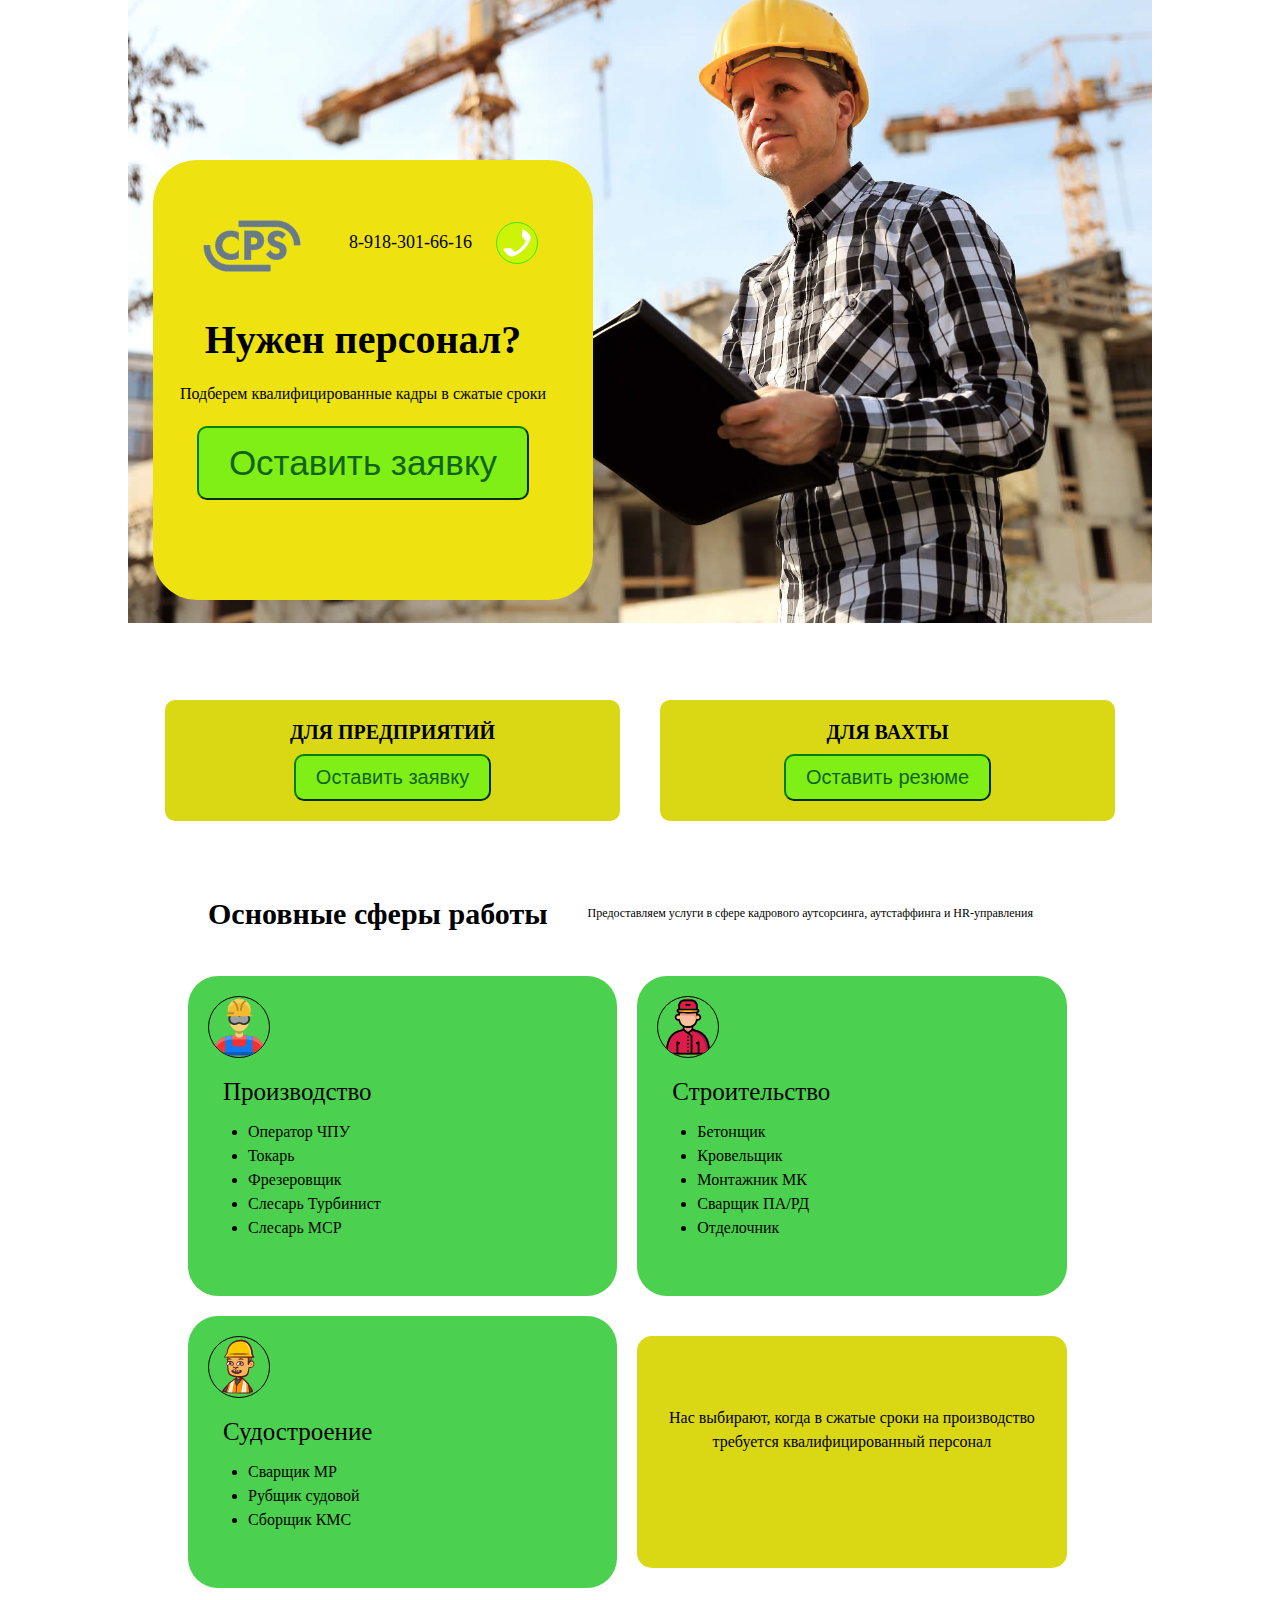
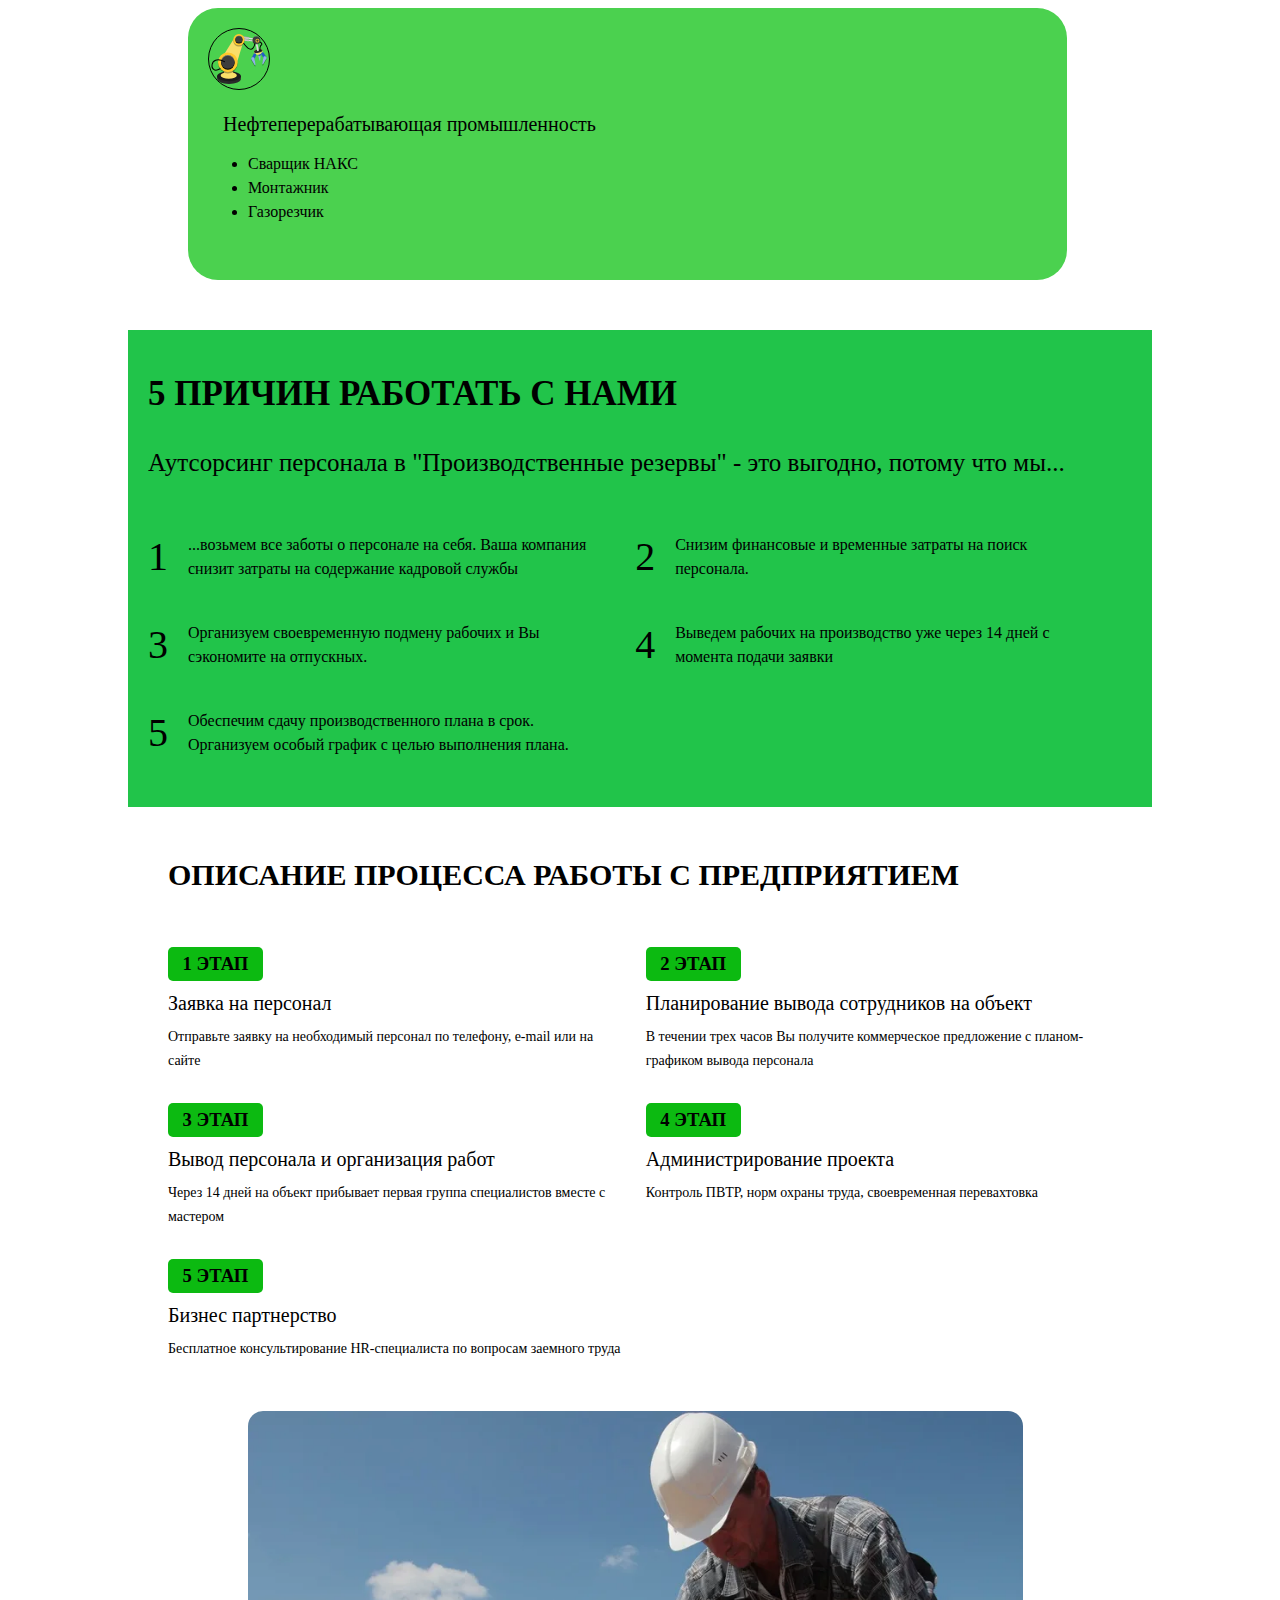
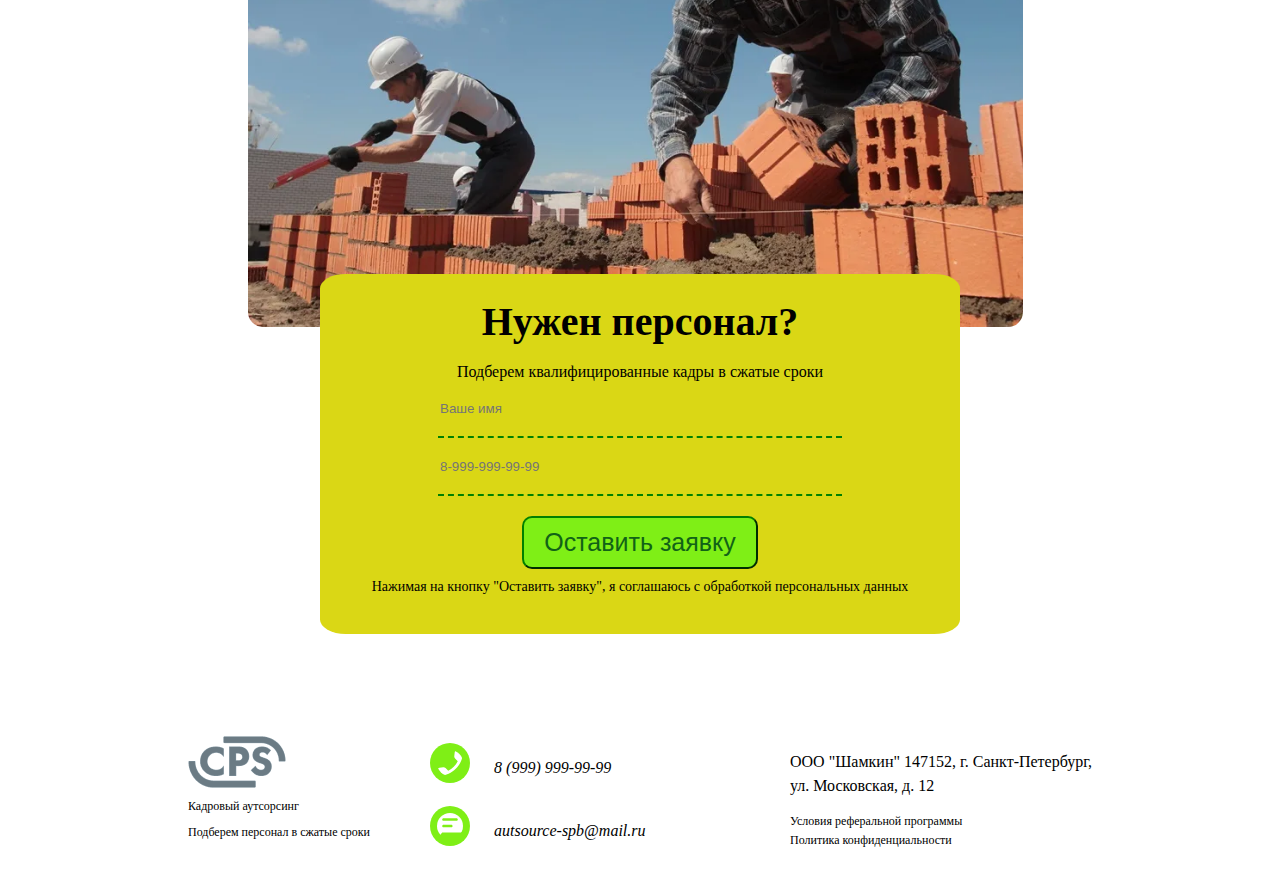
<file: index.html>
<!DOCTYPE html>
<html lang="en">
<head>
    <meta charset="UTF-8">
    <meta name="viewport" content="width=device-width, initial-scale=1.0">
    <link rel="stylesheet" href="style.css">
    <title>Autsourse</title>
</head>
<body>
   <header class="header header_style_375px">
        <nav class="header__navbar navbar navbar_bg_768px">
            <div class="navbar__preview">
                <div class="navbar__preview-card preview-card navbar__preview-card_size_768px" >
                    <div class="preview-card__header-info preview-card__header-info_wide_320px">
                        <img class="preview-card__logo" src="img/Logo.png" alt="logo">
                        <div class="preview-card__phone">
                            <a class="preview-card__phone-link">
                                <span class="preview-card__phone-number preview-card__phone-number_hidden_320px preview-card__phone-number_active_768px">8-918-301-66-16</span>
                                <img class="preview-card__phone-image" src="img/call.svg" alt="Контактный елефон">
                            </a>                            
                            
                        </div>
                    </div>
                    <div class="navbar__preview-container navbar__preview-container_wide_768px"><img class="navbar__preview-image navbar__preview-image_wide_768px" src="img/promo.jpg" width="320px" height="auto" alt="Нужен персонал?"></div>
                    <div class="preview-card__main-info preview-card__main-info_wide_320px preview-card__main-info_style_320px">
                        <h1 class="preview-card__title preview-card__title_wide_320px preview-card__title_style_320px preview-card__title_style_768px">Нужен персонал?</h1>    
                        <p class="preview-card__paragraph preview-card__paragraph_wide_320px preview-card__paragraph_style_320px">Подберем квалифицированные кадры в сжатые сроки</p>
                        <button class="preview-card__request-button preview-card__request-button_wide_320px preview-card__request-button_style_320px preview-card__request-button_style_1024px">Оставить заявку</button>
                    </div>
                </div>
            </div>
            <div class="navbar__users navbar__users_wide_320px navbar__users_wide_768px">
                <div class="navbar__users-container navbar__users-container_wide_320px navbar__users-container_style_320px navbar__users-container_wide_768px">
                    <h2 class="navbar__users-title navbar__users-title_style_320px">ДЛЯ ПРЕДПРИЯТИЙ</h2>
                    <button class="navbar__users-request-button navbar__users-request-button_320px">Оставить заявку</button>
                </div>
                <div class="navbar__users-container navbar__users-container_wide_320px navbar__users-container_style_320px  navbar__users-container_wide_768px">
                    <h2 class="navbar__users-title navbar__users-title_style_320px">ДЛЯ ВАХТЫ</h2>
                    <button class="navbar__users-request-button navbar__users-request-button_320px">Оставить резюме</button>
                </div>
            </div>
        </nav>  
   </header> 
   <main class="page">
        <section class="areas-of-work areas-of-work__wide_320px areas-of-work__wide_768px">
            <div class="areas-of-work__container-title areas-of-work__container-title_wide_768px">
                <h2 class="areas-of-work__title areas-of-work__title_style_320px">Основные сферы работы</h2>
                <p class="areas-of-work__paragraph areas-of-work__paragraph_style_320px">Предоставляем услуги в сфере кадрового аутсорсинга, аутстаффинга и HR-управления</p>
            </div>
            <div class="areas-of-work__area-list areas-of-work__area-list_style_768px">
                <div class="areas-of-work__area-item areas-of-work__area-item_style_320px">
                    <img class="areas-of-work__image" src="img/builder.svg" width="60px" height="60px" alt="производство">
                    <p class="areas-of-work__profession-title areas-of-work__profession-title_style_320px">Производство</p>
                    <ul class="areas-of-work__profession-list areas-of-work__profession-list__style_320px areas-of-work__profession-list_grid_1">
                        <li class="areas-of-work__profession-item">Оператор ЧПУ</li>
                        <li class="areas-of-work__profession-item">Токарь</li>
                        <li class="areas-of-work__profession-item">Фрезеровщик</li>
                        <li class="areas-of-work__profession-item">Слесарь Турбинист</li>
                        <li class="areas-of-work__profession-item">Слесарь МСР</li>
                    </ul>
                </div>
                <div class="areas-of-work__area-item areas-of-work__area-item_style_320px areas-of-work__profession-list_grid_2">
                    <img class="areas-of-work__image" src="img/builder2.svg" width="60px" height="60px" alt="Строительство">
                    <p class="areas-of-work__profession-title areas-of-work__profession-title_style_320px">Строительство</p>
                    <ul class="areas-of-work__profession-list areas-of-work__profession-list__style_320px">
                        <li class="areas-of-work__profession-item">Бетонщик</li>
                        <li class="areas-of-work__profession-item">Кровельщик</li>
                        <li class="areas-of-work__profession-item">Монтажник МК</li>
                        <li class="areas-of-work__profession-item">Сварщик ПА/РД</li>
                        <li class="areas-of-work__profession-item">Отделочник</li>
                    </ul>
                </div>
                <div class="areas-of-work__area-item areas-of-work__area-item_style_320px areas-of-work__profession-list_grid_3">
                    <img class="areas-of-work__image" src="img/builder3.svg" width="60px" height="60px" alt="Судостроение">
                    <p class="areas-of-work__profession-title areas-of-work__profession-title_style_320px">Судостроение</p>
                    <ul class="areas-of-work__profession-list areas-of-work__profession-list__style_320px">
                        <li class="areas-of-work__profession-item">Сварщик МР</li>
                        <li class="areas-of-work__profession-item">Рубщик судовой</li>
                        <li class="areas-of-work__profession-item">Сборщик КМС</li>
                    </ul>
                </div>
                <div class="areas-of-work__about-us areas-of-work__about-us_style_320px areas-of-work__about-us_style_768px areas-of-work__profession-list_grid_4">
                    <p class="areas-of-work__paragraph-about-us areas-of-work__paragraph-about-us_style_768px">Нас выбирают, когда в сжатые сроки на производство требуется квалифицированный персонал</p>
                </div>
                <div class="areas-of-work__area-item areas-of-work__area-item_style_320px areas-of-work__profession-list_grid_5">
                    <img class="areas-of-work__image" src="img/mex.svg" width="60px" height="60px" alt="Нефтеперерабатывающая промышленность">
                    <p class="areas-of-work__profession-title areas-of-work__profession-title_style_320px areas-of-work__profession-title_style_320px_size_s">Нефтеперерабатывающая промышленность</p>
                    <ul class="areas-of-work__profession-list areas-of-work__profession-list__style_320px">
                        <li class="areas-of-work__profession-item">Сварщик НАКС</li>
                        <li class="areas-of-work__profession-item">Монтажник</li>
                        <li class="areas-of-work__profession-item">Газорезчик</li>
                    </ul>
                </div>
            </div>
        </section>
        <section class="work-with-us work-with-us_style_320px work-with-us_style_768px">
         <h2 class="work-with-us__title work-with-us__title_style_320px work-with-us__title_style_768px">5 ПРИЧИН РАБОТАТЬ С НАМИ</h2>
         <p class="work-with-us__paragraph work-with-us__paragraph_style_320px work-with-us__paragraph_style_768px">Аутсорсинг персонала в "Производственные резервы" - это выгодно, потому что мы...</p>  
         <ul class="work-with-us__list work-with-us__list_style_320px work-with-us__list_style_768px">
            <li class="work-with-us__item work-with-us__item_style_320px">
                <div class="work-with-us__item-number work-with-us__item-number_style_320px">1</div>
                <div class="work-with-us__item-text">...возьмем все заботы о персонале на себя. Ваша компания снизит затраты на содержание кадровой службы</div>
            </li>
            <li class="work-with-us__item work-with-us__item_style_320px">
                <div class="work-with-us__item-number work-with-us__item-number_style_320px">2</div>
                <div class="work-with-us__item-text">Снизим финансовые и временные затраты на поиск персонала.</div>
            </li>
            <li class="work-with-us__item work-with-us__item_style_320px">
                <div class="work-with-us__item-number work-with-us__item-number_style_320px">3</div>
                <div class="work-with-us__item-text">Организуем своевременную подмену рабочих и Вы сэкономите на отпускных.</div>
            </li>
            <li class="work-with-us__item work-with-us__item_style_320px">
                <div class="work-with-us__item-number work-with-us__item-number_style_320px">4</div>
                <div class="work-with-us__item-text">Выведем рабочих на производство уже через 14 дней с момента подачи заявки</div>
            </li>
            <li class="work-with-us__item work-with-us__item_style_320px">
                <div class="work-with-us__item-number work-with-us__item-number_style_320px">5</div>
                <div class="work-with-us__item-text">Обеспечим сдачу производственного плана в срок. Организуем особый график с целью выполнения плана.</div>
            </li>
         </ul> 
        </section>
        <section class="description-process-work description-process-work_wide_768px">
            <h2 class="description-process-work__main-title description-process-work__main-title_style_768px">ОПИСАНИЕ ПРОЦЕССА РАБОТЫ С ПРЕДПРИЯТИЕМ</h2>
            <ul class="description-process-work__list description-process-work__list_style_320px description-process-work__list_style_768px">
                <li class="description-process-work__item description-process-work__item_style_320px">
                    <h3 class="description-process-work__title description-process-work__title_style_320px">1 ЭТАП</h3>
                    <p class="description-process-work__stage description-process-work__stage_style_320px">Заявка на персонал</p>
                    <p class="description-process-work__stage-description description-process-work__stage-description_style_320px">Отправьте заявку на необходимый персонал по телефону, e-mail или на сайте </p>
                </li>
                <li class="description-process-work__item description-process-work__item_style_320px">
                    <h3 class="description-process-work__title description-process-work__title_style_320px">2 ЭТАП</h3>
                    <p class="description-process-work__stage description-process-work__stage_style_320px">Планирование вывода сотрудников на объект</p>
                    <p class="description-process-work__stage-description description-process-work__stage-description_style_320px">В течении трех часов Вы получите коммерческое предложение с планом-графиком вывода персонала</p>
                </li>
                <li class="description-process-work__item description-process-work__item_style_320px">
                    <h3 class="description-process-work__title description-process-work__title_style_320px">3 ЭТАП</h3>
                    <p class="description-process-work__stage description-process-work__stage_style_320px">Вывод персонала и организация работ</p>
                    <p class="description-process-work__stage-description description-process-work__stage-description_style_320px">Через 14 дней на объект прибывает первая группа специалистов вместе с мастером</p>
                </li>
                <li class="description-process-work__item description-process-work__item_style_320px">
                    <h3 class="description-process-work__title description-process-work__title_style_320px">4 ЭТАП</h3>
                    <p class="description-process-work__stage description-process-work__stage_style_320px">Администрирование проекта</p>
                    <p class="description-process-work__stage-description description-process-work__stage-description_style_320px">Контроль ПВТР, норм охраны труда, своевременная перевахтовка</p>
                </li>
                <li class="description-process-work__item description-process-work__item_style_320px">
                    <h3 class="description-process-work__title description-process-work__title_style_320px">5 ЭТАП</h3>
                    <p class="description-process-work__stage description-process-work__stage_style_320px">Бизнес партнерство</p>
                    <p class="description-process-work__stage-description description-process-work__stage-description_style_320px">Бесплатное консультирование HR-специалиста по вопросам заемного труда</p>
                </li>
            </ul>
        </section>
        <section class="recrut-personal recrut-personal_style_320px">
            <img class="recrut-personal__image recrut-personal__image_style_320px recrut-personal__image_style_768px" src="img/builders.jpg" alt="Подбор персонала">
            <div class="recrut-personal__card recrut-personal__card_style_320px recrut-personal__card_style_768px">
                <h3 class="recrut-personal__title recrut-personal__title_style_320px">Нужен персонал?</h3>
                <p class="recrut-personal__paragraph">Подберем квалифицированные кадры в сжатые сроки</p>
                <div class="recrut-personal__input">
                    <form class="recrut-personal__input-form recrut-personal__input-form_style_320px" action="#">
                        <input class="recrut-personal__input-form-name recrut-personal__input-form-name_style_320px" type="text" required placeholder="Ваше имя">
                        <input class="recrut-personal__input-form-phone-number recrut-personal__input-form-phone-number_style_320px" type="tel" required pattern="[0-9]{1}-[0-9]{3}-[0-9]{3}-[0-9]{2}-[0-9]{2}" placeholder="8-999-999-99-99">
                        <div class="recrut-personal__button"><input class="recrut-personal__button-send recrut-personal__button-send_style_320px" type="submit" value="Оставить заявку"></div>
                    </form>
                </div>
                <p class="recrut-personal__personal-data recrut-personal__personal-data_style_320px">Нажимая на кнопку "Оставить заявку", я <a class="recrut-personal__personal-data-link recrut-personal__personal-data-link_style_320px" href="#">соглашаюсь с обработкой персональных данных</a></p>
            </div>
        </section>
   </main>

   <footer class="footer footer_style_320px footer footer_style_768px footer_style_1024px">
        <div class="footer__info footer__info_flex_1024px">
            <div class="footer__about-us footer__about-us_flex_1024px">
                <img class="footer__logo_size_1024px" src="img/Logo.png" alt="footer-logo">
                <p class="footer__description footer__description_style_320px">Кадровый аутсорсинг</p>
                <p class="footer__description footer__description_style_320px">Подберем персонал в сжатые сроки</p>
            </div>
            <address class="footer__contacts footer__contacts_flex_1024px">
                <p class="footer__number"><a class="footer__link-number footer__link-number_style_320px" href="tel:+78622620563"><img class="footer__mobile-image footer__mobile-image_style_320px" src="img/call.svg" alt="phone"> 8 (999) 999-99-99</a></p>
                <p class="footer__email "><a class="footer__link-email footer__link-email_style_320px" href="mailto:autsource-spb@mail.ru"><img class="footer__mobile-image footer__mobile-image_style_320px" src="img/message.svg" alt="email"> autsource-spb@mail.ru</a></p>
            </address>
        </div>
        <div class="footer__publish footer__publish_style_320px footer__publish_style_1024px">
            <p class="footer__adress">ООО "Шамкин" 147152, г. Cанкт-Петербург,<br> ул. Московская, д. 12</p>
            <div class="footer__container">
                <p class="footer__condition footer__condition_style_320px"><a class="footer__link-condition footer__link-condition_style_320px" href="#">Условия реферальной программы</a></p>
                <p class="footer__policy footer__policy_style_320px"><a class="footer__link-policy footer__link-policy_style_320px" href="#">Политика конфиденциальности</a></p>
            </div>
        </div>
   </footer>
</body>
</html>
</file>
<file: style.css>
@font-face {
  font-family: 'TT Lakes';
  src: url('/fonts/TTLakes-Italic.eot');
}

body {
  margin:0;
  padding:0;
  width:320px;
  margin-left: auto;
  margin-right: auto;
  font-family: "TT Lakes";
  font-weight: 500;
  font-size: 16px;
  line-height: 24px;
  background-color: white;
}

.preview-card__phone-image {
  width: 30px;
  height:30px;
  padding: 5px;
  background-color: rgb(204, 243, 8);
  border-radius: 50%;
  border: 1px solid rgb(54, 238, 8);
}

.areas-of-work__image {
  border-radius: 50%;
  border: 1px solid black;
}

  /* header */
  .navbar__preview-image {
      width: 320px;
      height:260px ;
      border-radius:15%;
  }
  .preview-card__header-info_wide_320px {
      display: flex;
      justify-content: space-between;
      align-items: center;
      box-sizing: border-box;
      width:300px;
      padding:15px;
  }
  .preview-card__phone-number_hidden_320px {
      display: none;
  }
  .preview-card__main-info_wide_320px {
    display: flex;
    justify-content: center;
    flex-wrap: wrap;
    gap:20px;
    box-sizing: border-box;
    padding:20px;
    width: 300px;
    margin-left:10px;
    margin-right:10px;
    position: relative;
    bottom: 100px;
  }
  .preview-card__main-info_style_320px {
      border: 1px solid greenyellow;
      border-radius:10%;
      background-color: white;
      
  }
  .preview-card__title_wide_320px {
      margin:0;
      padding:0;
  }
  .preview-card__title_style_320px {
      font-size: 40px;
      line-height: 45px;
  }
  .preview-card__paragraph_wide_320px {
      margin:0;
      padding:0;
  }
  .preview-card__paragraph_style_320px {
      font-size:16px;
  }
  .preview-card__request-button_wide_320px {
      margin:0;
      padding:0;
      padding: 15px 30px;
  }
  .preview-card__request-button_style_320px {
      font-size: 20px;
      background-color: rgb(127, 239, 22);
      color: rgb(17, 99, 23);
      border-color: rgb(0, 128, 0);
      border-radius: 10px;
  }
  .navbar__users_wide_320px {
      display:flex;
      flex-wrap:wrap;
      justify-content: center;
      gap:10px;
      width:300px;
      margin-top: -50px;
      margin-left:auto ;
      margin-right: auto;
  }
  .navbar__users-container_wide_320px {
      box-sizing: border-box;
      width:260px;
      padding: 20px;
      border-radius: 10px;
      text-align: center;
  }
  .navbar__users-container_style_320px {
      background-color: rgb(218, 215, 21);
  }
  .navbar__users-title_style_320px {
      font-size: 20px;
      margin:0;
      margin-bottom:10px;
  }
  .navbar__users-request-button_320px {
      padding: 10px 20px;
      font-size: 20px;
      background-color: rgb(127, 239, 22);
      color: rgb(17, 99, 23);
      border-color: rgb(0, 128, 0);
      border-radius: 10px;
  }

  .areas-of-work__wide_320px {
      margin-top: 30px;
      box-sizing: border-box;
      padding: 0 10px;
  }

  .areas-of-work__title_style_320px {
      font-size: 30px;
      padding:0 20px ;
      font-weight: 900;
      line-height: 35px;
  }
  .areas-of-work__paragraph_style_320px {
      font-size: 12px;
      line-height: 18px;
      padding:0 20px;
  }

  .areas-of-work__area-item_style_320px {
      box-sizing: border-box;
      width: 300px;
      height:300px;
      background-color: rgb(75, 209, 79);
      border-radius: 30px;
      margin-top: 20px;
      padding: 20px;
  }
  .areas-of-work__profession-title_style_320px {
      font-size: 25px;
      margin: 15px;
  }
  .areas-of-work__profession-title_style_320px_size_s{
      font-size: 20px;
  }
  .areas-of-work__about-us_style_320px {
      margin-top: 20px;
      background-color: rgb(218, 215, 21);
      padding:10px 20px;
      border-radius: 15px;
  }
  .areas-of-work__profession-list_style_320px {
      margin:0;
      padding:0;
      padding-left: 40px;
  }

  .work-with-us_style_320px {
      margin-top: 20px;
      box-sizing: border-box;
      background-color: rgb(33, 196, 74);
      border-radius:20px;
      padding:10px;
  }
  .work-with-us__title_style_320px {
      padding:10px;
      font-size: 25px;
      line-height: 30px;
  }
  .work-with-us__paragraph_style_320px {
      padding: 0 10px;
      font-size: 18px;
  }

  .work-with-us__list_style_320px {
      list-style: none;
      margin:0;
      margin-bottom:20px;
      padding:0 10px;
  }
  .work-with-us__item_style_320px {
      box-sizing: border-box;
      display: flex;
      margin-top:30px;
      gap: 20px;
      align-items: center;
  }
  .work-with-us__item-number_style_320px {
      font-size: 40px;
  }

  .description-process-work {
      margin-top:50px;
      padding:0 10px ;
  }
  .description-process-work__list_style_320px {
      list-style: none;
      margin:0;
      padding:0;
  }
  .description-process-work__item_style_320px {
      margin-top:30px;
  }
  .description-process-work__title_style_320px {
      margin:0px;
      padding: 5px 10px;
      background-color: rgb(12, 186, 17);
      border-radius: 5px;
      width: 75px;
      text-align: center;
  }
  .description-process-work__stage_style_320px {
      font-size: 20px;
      margin: 10px 0;
  }
  .description-process-work__stage-description_style_320px {
      font-size: 14px;
      margin:0;
  }

  .recrut-personal_style_320px {
      margin-top:30px;
  }

  .recrut-personal__card_style_320px {
      background-color: rgb(218, 215, 21);
      width: 300px;
      box-sizing: border-box;
      margin-left: auto;
      margin-right: auto;
      border-radius: 4%;
      padding:25px;
      position: relative;
      bottom:60px
  }

  .recrut-personal_container-image {
      width: 320px;
      height: 480px;
      overflow: hidden;
  }
  .recrut-personal__image_style_320px {
  width: 320px;
  border-radius: 15px;
  }
  .recrut-personal__title_style_320px {
      font-size: 40px;
      line-height: 45px;
      margin:0;
      padding:0;
  }
  .recrut-personal__input-form_style_320px {
      display: flex;
      flex-wrap: wrap;
      gap:20px;
      justify-content: center;
  }
  .recrut-personal__input-form-name_style_320px {
      width:300px;
      padding-bottom: 20px;
      text-align: left;
      background-color:rgb(218, 215, 21);
      border:2px dashed green;
      border-left:none;
      border-top:none;
      border-right:none;
  }
  .recrut-personal__input-form-phone-number_style_320px {
      width:300px;
      padding-bottom: 20px;
      text-align: left;
      background-color: rgb(218, 215, 21);
      border:2px dashed green;
      border-left:none;
      border-top:none;
      border-right:none;
  }
  .recrut-personal__button-send_style_320px {
      font-size: 25px;
      padding: 10px 20px;
      background-color: rgb(127, 239, 22);
      color: rgb(17, 99, 23);
      border-color: rgb(0, 128, 0);
      border-radius: 10px;
  }
  .recrut-personal__personal-data_style_320px {
      font-size: 14px;
      line-height: 16px;
      margin-top:10px;
  }
  .recrut-personal__personal-data-link_style_320px {
      text-decoration:none;
      color: black;
  }

  .footer_style_320px {
      padding: 0 20px;
      margin-bottom:50px;
  }
  .footer__description_style_320px {
      margin:0;
      font-size:12px;
      line-height:16px;
  }
  .footer__mobile-image_style_320px {
      background-color: rgb(127, 239, 22);
      box-sizing: border-box;
      width: 40px;
      height: 40px;
      padding: 7px;
      border-radius:50%;
      margin-right: 20px;
      position: relative;
      top: 10px;
  }
  .footer__link-number_style_320px {
      text-decoration:none;
      color: black;
  }
  .footer__link-email_style_320px {
      text-decoration:none;
      color: black;
  }
  .footer__publish_style_320px {
      margin-top: 40px;
  }
  .footer__condition_style_320px {
      text-decoration:none;
      color: black;
      font-size:12px;
      line-height: 14px;
  }
  .footer__policy_style_320px {
      text-decoration:none;
      color: black;
      font-size:12px;
      line-height: 0px;
  }
  .footer__link-policy_style_320px {
      text-decoration:none;
      color: black;    
  }
  .footer__link-condition_style_320px {
      text-decoration:none;
      color: black;
  }

@media screen and (min-width: 375px)  {
 body {
  width: 375px;
  margin-left: auto;
  margin-right: auto;
 }
  .navbar__preview-image {
      width: 375px;
      height:300px;
  }
  .preview-card__header-info_wide_320px {
      width:350px;
  }
  .preview-card__main-info_wide_320px {
    width: 350px;
    bottom: 80px;
  }
  .preview-card__title_style_320px {
      font-size: 40px;
      line-height: 45px;
  }
  .navbar__users_wide_320px {
      width:350px;
  }
  
  .areas-of-work__wide_320px {
      padding: 0 10px;
  }

  .areas-of-work__area-item_style_320px {
      width: 100%;
      height:100%; 
  }

  .recrut-personal__card_style_320px {
      width: 350px;
  }

  .recrut-personal__input-form-name_style_320px {
      width:350px;

  }
  .recrut-personal__input-form-phone-number_style_320px {
      width:350px;
  }
  .recrut-personal_container-image {
      width: 370px;
      overflow: hidden;
  }
  .recrut-personal__image_style_320px {
  width: 375px;
  border-radius: 15px;
  }

@media screen and (min-width: 425px) {
  body {
      width: 425px;
      margin-left: auto;
      margin-right: auto;
     }
  .navbar__preview-image {
      width: 425px;
      height:350px;
  }
  .preview-card__header-info_wide_320px {
      width:400px;
  }
  .preview-card__main-info_wide_320px {
    width: 400px;
  }
  .navbar__users_wide_320px {
      width:420px;
  }
  
  .recrut-personal__card_style_320px {
      width: 400px;
  }

  .recrut-personal__input-form-name_style_320px {
      width:400px;

  }
  .recrut-personal__input-form-phone-number_style_320px {
      width:400px;
  }
  .recrut-personal_container-image {
      width: 410px;
      overflow: hidden;
  }
  .recrut-personal__image_style_320px {
  width: 425px;
  border-radius: 15px;
  }
}
@media screen and (min-width: 768px) {
  body {
      width: 768px;
      margin-left: auto;
      margin-right: auto;
     }
  .preview-card__header-info_wide_320px {
      box-sizing: border-box;
      width:300px;
      padding-top: 30px;
  }
  .navbar__preview-card_size_768px {
      position: relative;
      top: 120px;
      margin-left: 35px;
      margin-right: auto;
      background-color: rgb(238, 227, 16);
      width: 330px;
      height: 330px;
      text-align: center;
      border-radius: 10%;
  }
  .navbar__preview-image_wide_768px {
      display: none;
  }
  .navbar_bg_768px {
     background-image: url(img/promo.jpg); 
     background-repeat: no-repeat;
     background-size: 720px;
     background-position: 25px 20px;
     border-radius: 15%;
  }
  .preview-card__main-info_wide_320px {
      width: 310px;
      padding:0;
      bottom:0px;
      left:10px;
      border: none;
      background-color: rgb(238, 227, 16);
    }
     .preview-card__title_style_768px {
      font-size: 30px;
      font-weight: 900;
    }  
    .preview-card__main-info_wide_320px {
      width: 310px;
      margin:0;
    }
    .navbar__users_wide_768px {
      width: 768px;
      display: flex;
      margin-top: 180px;
    }
    .navbar__users-container_wide_768px {
      width: 355px;
    }
    .preview-card__phone-number_active_768px {
      position: relative;
      bottom: 15px;
      box-sizing: border-box;
      display: inline-block;
      font-size: 11px;
      padding-right: 10px;
      
    }

    .areas-of-work__container-title_wide_768px {
      display: flex;
      align-items: center;
    }

    .areas-of-work__wide_768px {
      margin-top: 50px;
      margin-left: 50px;
    }
    .areas-of-work__area-list_style_768px {
      display: grid;
      grid-template-columns: 45% 45%;
      grid-template-areas: "r l"
                           "v g"
                           "e e";
      gap:20px;
    }
  .areas-of-work__profession-list_grid_1 {
      grid-area:r;
  }
  .areas-of-work__profession-list_grid_2 {
      grid-area:l;
  }
  .areas-of-work__profession-list_grid_3 {
      grid-area:v;
  }
  .areas-of-work__profession-list_grid_4 {
      grid-area:g;
  }
  .areas-of-work__profession-list_grid_5 {
      grid-area:e;
  }
  .areas-of-work__about-us_style_768px {
      margin-top:40px;
  }
  .areas-of-work__paragraph-about-us_style_768px {
      text-align: center;
      box-sizing: border-box;
      margin-top: 60px;
      font-size: 16px;
  }
  .work-with-us_style_768px {
      margin-top: 70px;
      border-radius:0px;
      padding: 10px 0 30px 10px;
  }
  .work-with-us__title_style_768px {
      font-size: 35px;
  }
  .work-with-us__paragraph_style_768px {
      font-size: 25px;
      line-height:30px;
  }
  .work-with-us__list_style_768px {
      display: grid;
      grid-template-columns: 47% 47%;
      gap:10px 20px;
  }
  .description-process-work_wide_768px {
      margin-left:30px;
      margin-bottom: 50px;
  }
  .description-process-work__list_style_768px {
      display: grid;
      grid-template-columns: 47% 47%;
      column-gap:20px;
  }
  .description-process-work__main-title_style_768px {
      font-size: 30px;
      font-weight: 900;
      line-height: 35px;
  }
  .recrut-personal__image_style_768px {
      width: 720px;
      margin-left:24px;
  }
  .recrut-personal__card_style_768px {
      width: 640px;
      text-align: center;
  }
  .footer_style_768px {
      display: flex;
      margin-left: 10px;
      justify-content: space-between;
      
  }
}

@media screen and (min-width: 1024px) {
  body {
      width: 1024px;
      margin-left: auto;
      margin-right: auto;
     }

  .preview-card__header-info_wide_320px {
      padding-left: 50px;
      box-sizing: border-box;
      width:400px;
      padding-top: 60px;
  }
  .navbar__preview-card_size_768px {
      position: relative;
      top: 160px;
      margin-left: 25px;
      margin-right: auto;
      background-color: rgb(238, 227, 16);
      width: 440px;
      height: 440px;
      text-align: center;
      border-radius: 10%;
  }

  .navbar_bg_768px {
     background-image: url(img/promo.jpg); 
     background-repeat: no-repeat;
     background-size: 1024px;
     background-position: 0px 0px;
      border-radius:0;
  }
  .preview-card__title_style_768px {
      font-size: 40px;
      font-weight: 900;
    }  
  .preview-card__main-info_wide_320px {
      padding-top: 30px;
      width: 400px;
      margin:0;
    }
  .navbar__users_wide_768px {
      width: 1024px;
      display: flex;
      margin-top: 260px;
      gap: 40px;
    }
  .navbar__users-container_wide_768px {
      width: 455px;
    }
  .preview-card__phone-number_active_768px {
      bottom: 16px;
      font-size: 18px;
      padding-right: 20px;
    }
  .preview-card__request-button_style_1024px {
      font-size: 35px;
    }
  .recrut-personal__image_style_768px {
      width: 775px;
      margin-left: 120px;
  }
  .recrut-personal__card_style_768px {
      width: 640px;
  }
  .footer_style_1024px {
      display: flex;
      margin: 0 40px;
      justify-content: space-between;
  } 
  .footer__info_flex_1024px {
      display: flex;
      align-items: center;
      column-gap:  60px;
  }
  .footer__about-us_flex_1024px {
      display: flex;
      flex-direction: column;
      gap: 10px;
  }
  .footer__logo_size_1024px {
      width: 98px;
      height: 52px;
  } 
  .footer__publish_style_1024px {
      margin-bottom: 30px;
  }
  }
}
</file>
